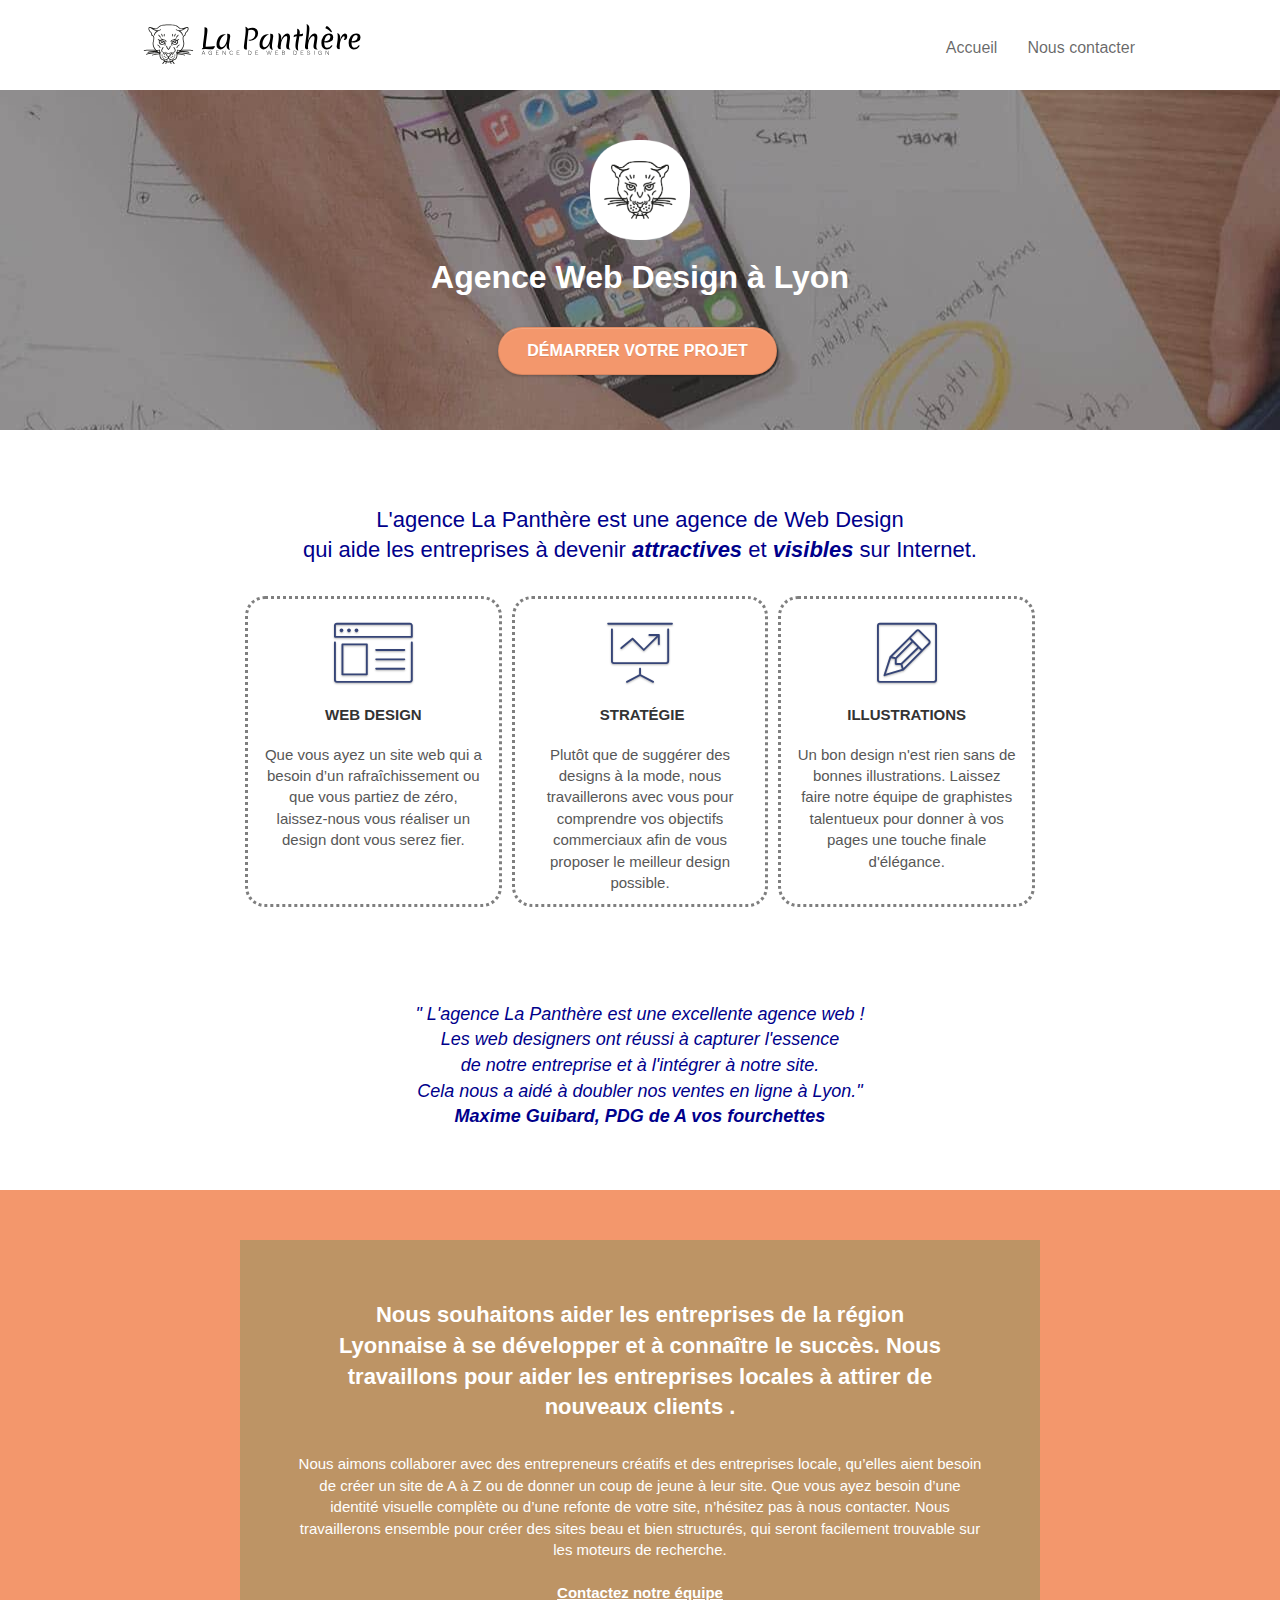
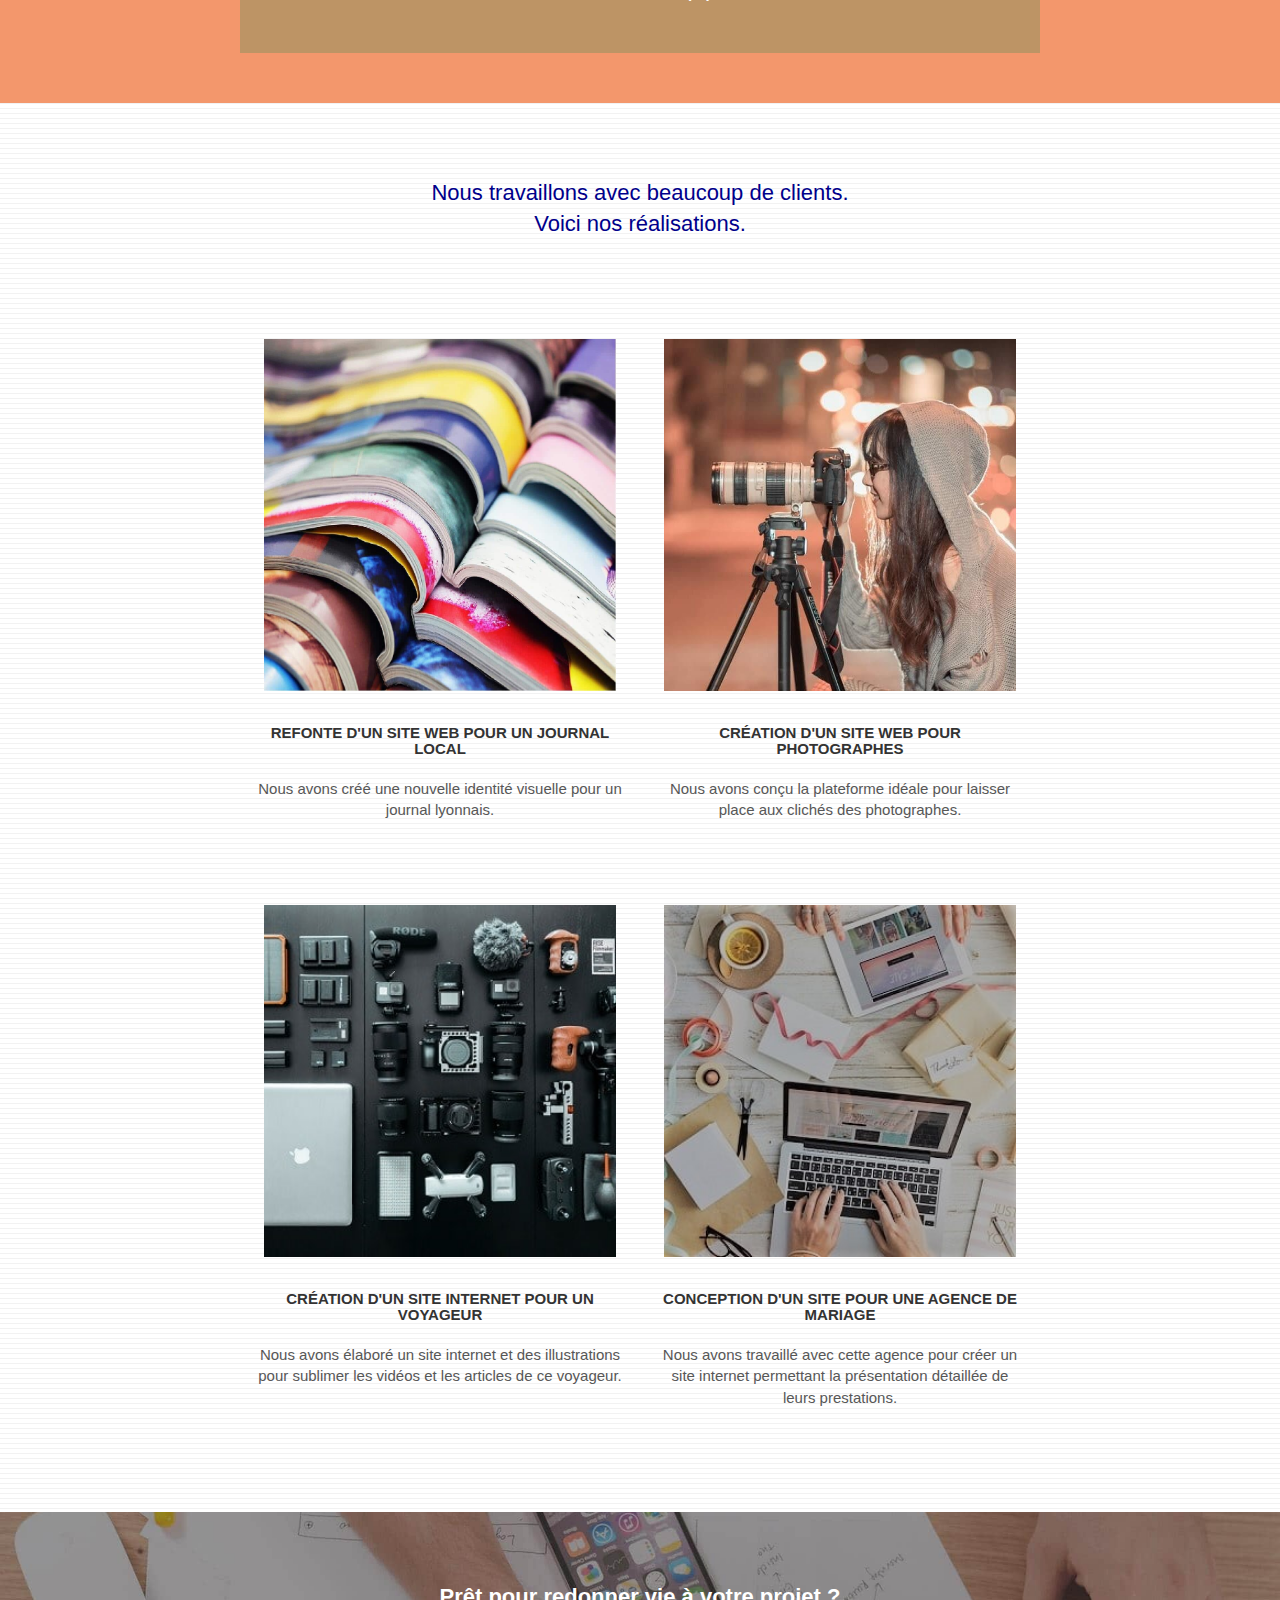
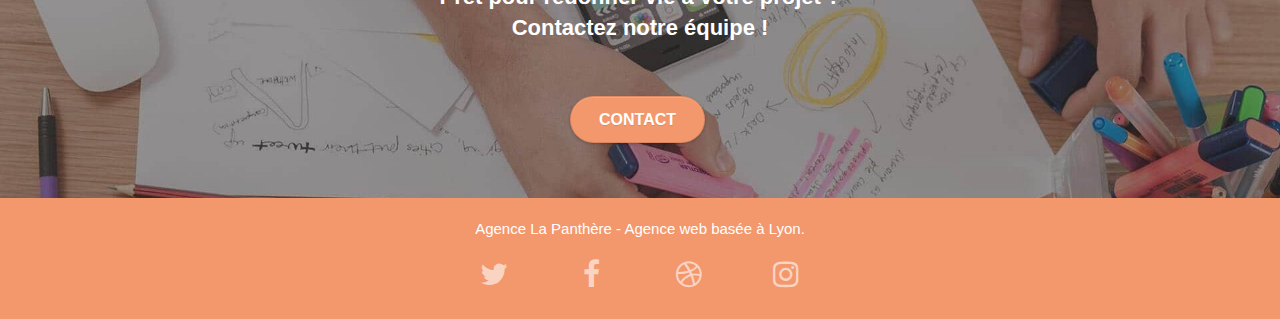
<file: index.html>
<!doctype html>
<html lang="fr">
	<head>
		<meta charset="utf-8">
		<meta name="description" content="L'agence La Panthère à Lyon est experte sur plus de 20 métiers du digital, dont l’ergonomie web et le Webdesign. Nos webdesigners réfléchissent expérience utilisateur, conversion, et esthétisme des interfaces web.">
		<meta name="viewport" content="width=device-width, initial-scale=1.0, viewport-fit=cover">
		<meta name="robots" content="index, follow">
		<link rel="shortcut icon" type="image/png" href="favicon.jpg">
		<link rel="stylesheet" type="text/css" href="./css/bootstrap.css">
		<link rel="stylesheet" type="text/css" href="style.css">
		<link rel="stylesheet" type="text/css" href="./css/font-awesome.css">
		<link rel="stylesheet" type="text/css" href="./css/et-line.css">
		<title>La Panthère - Agence Web Lyon</title>
	<!-- Analytics -->
	<!-- Analytics END -->  
	</head>

	<body>
		<!-- Principal conteneur -->
		<div class="page-container">	
		
			<!-- bloc-0 -->
		<header class="bloc bgc-white l-bloc " id="bloc-0">
			<div class="container bloc-sm">
				<nav class="navbar row">
					<div class="navbar-header">
						<a class="navbar-brand" href="index.html"><img src="img/agence-la-panthere-monochrome.svg" alt="logo de la Panthère, meilleure entreprise webdesign de Lyon. " class="navbar-brand-img"/></a>
						<button id="nav-toggle" type="button" class="ui-navbar-toggle navbar-toggle" data-toggle="collapse" data-target=".navbar-1">
							<span class="sr-only">Toggle navigation</span><span class="icon-bar"></span><span class="icon-bar"></span><span class="icon-bar"></span>
						</button>
					</div>
					<div class="collapse navbar-collapse navbar-1 special-dropdown-nav">
						<ul class="site-navigation nav navbar-nav">
							<li>
								<a href="index.html">Accueil</a>
							</li>
							<li>
								<a href="contact.html">Nous contacter</a>
							</li>
						</ul>
					</div>
				</nav>
			</div>
		</header>
		<!-- bloc-0 END -->

		<!-- bloc-1-presentation -->
		<section class="bloc bgc-dark-slate-blue bg-banniere d-bloc bg-t-edge bloc-bg-texture texture-paper b-parallax" id="bloc-1-hero">
			<div class="container bloc-lg">
				<div class="row tight-width-whitespace">
					<div class="col-sm-12">
						<img src="img/logo.png" class="center-block image-resize-mode" alt="logo de l'entreprise de webdesign à Lyon. La Panthère est agence web de création de site web professionnel" />
						<h1 class="text-center hero-bloc-text tc-white ">
							Agence Web Design à Lyon
						</h1>
						<div class="text-center">
							<a href="contact.html" class="btn btn-lg btn-clean btn-rd cta-hero btn-atomic-tangerine" id="cta-hero">Démarrer votre projet</a>
						</div>
					</div>
				</div>
			</div>
		</section>
		<!-- bloc-1-presentation END -->

		<!-- bloc-2-services -->
		<section class="bloc bgc-white l-bloc" id="bloc-2-services">
			<div class="container bloc-md">
				<div class="row">
					<div class="col-sm-12 text-center">
						<h2> L'agence La Panthère est une agence de Web Design <br>qui aide les entreprises à devenir <strong><i>attractives</i></strong> et <strong><i>visibles</i></strong> sur Internet.</h2>
					</div>
				</div>
				<div class="row voffset-lg med-width-whitespace">
					<div class="col-sm-4">
						<div class="text-center">
							<span class="et-icon-browser sm-shadow icon-dark-slate-blue icons icon-lg"></span>
						</div>
						<h3 class="mg-md text-center">
							Web design
						</h3>
						<p class="text-center ">
							Que vous ayez un site web qui a besoin d&rsquo;un rafraîchissement ou que vous partiez de zéro, laissez-nous vous réaliser un design dont vous serez fier.
						</p>
					</div>
					<div class="col-sm-4">
						<div class="text-center">
							<span class="et-icon-presentation sm-shadow icon-dark-slate-blue icons icon-lg"></span>
						</div>
						<h3 class="mg-md text-center">
							&nbsp;Stratégie
						</h3>
						<p class="text-center ">
							Plutôt que de suggérer des designs à la mode, nous travaillerons avec vous pour comprendre vos objectifs commerciaux afin de vous proposer le meilleur design possible.<br>
						</p>
					</div>
					<div class="col-sm-4">
						<div class="text-center">
							<span class="et-icon-edit sm-shadow icon-dark-slate-blue icons icon-lg"></span>
						</div>
						<h3 class="mg-md text-center">
							Illustrations
						</h3>
						<p class="text-center ">
							Un bon design n'est rien sans de bonnes illustrations. Laissez faire notre équipe de graphistes talentueux pour donner à vos pages une touche finale d'élégance.
						</p>
					</div>
				</div>
				<div class="row voffset-lg voffset">
					<div class="col-xs-12 col-md-8 col-md-offset-2 text-center">
						<h4><i class="opinion">" L'agence La Panthère est une excellente agence web ! <br> Les web designers ont réussi à capturer l'essence <br> de notre entreprise et à l'intégrer à notre site.<br> Cela nous a aidé à doubler nos ventes en ligne à Lyon." <br> <strong> Maxime Guibard, PDG de A vos fourchettes</strong> </i></h4>
					</div>
				</div>
			</div>
		</section>
		<!-- bloc-2-services END -->

		<!-- bloc-3-what-i-do -->
		<section class="bloc tc-white bgc-atomic-tangerine bg-presentation d-bloc bloc-bg-texture texture-paper b-parallax" id="bloc-3-what-i-do">
			<div class="container bloc-lg">
				<div class="row tight-width-whitespace black-background">
					<div class="col-sm-12">
						<h2 class="mg-md text-center tc-white">
							Nous souhaitons aider les entreprises de la région Lyonnaise à se développer et à connaître le succès. Nous travaillons pour aider les entreprises locales à attirer de nouveaux clients .<br>
						</h2>
						<p class="text-center white">
							Nous aimons collaborer avec des entrepreneurs créatifs et des entreprises locale, qu’elles aient besoin de créer un site de A à Z ou de donner un coup de jeune à leur site. Que vous ayez besoin d’une identité visuelle complète ou d’une refonte de votre site, n’hésitez pas à nous contacter. Nous travaillerons ensemble pour créer des sites beau et bien structurés, qui seront facilement trouvable sur les moteurs de recherche. <br><br><a class="ltc-white bold-link" href="contact.html">Contactez notre équipe</a><br>
						</p>
					</div>
				</div>
			</div>
		</section>
		<!-- bloc-3-what-i-do END -->

		<!-- bloc-4-portfolio -->
		<section class="bloc bgc-white bg-lines-h2-bg bg-repeat l-bloc" id="bloc-4-portfolio">
			<div class="container bloc-lg">
				<div class="row">
					<div class="col-sm-12 text-center">
						<h2>Nous travaillons avec beaucoup de clients.<br>Voici nos réalisations.</h2>
					</div>
				</div>
				<div class="row tight-width-whitespace portfolio-row">
					<div class="col-sm-6">
						<a href="#" data-lightbox="img/magazines_journal.jpeg" data-gallery-id="gallery-1" data-caption="Refonte d'un site web pour un journal local" data-frame="snapshot-lb"><img src="img/magazines_journal.jpeg" alt="L'agence de webdesign La Panthère propose un service de refonte de votre site web pour votre journal local." class="img-responsive portfolio-thumb" /></a>
						<h3 class="mg-md text-center">
							Refonte d'un site web pour un journal local
						</h3>
						<p class="text-center">
							Nous avons créé une nouvelle identité visuelle pour un journal lyonnais.
						</p>
					</div>
					<div class="col-sm-6">
						<a href="#" data-lightbox="img/photographe.jpeg" data-gallery-id="gallery-1" data-caption="Création d'un site web pour photographes" data-frame="snapshot-lb"><img src="img/photographe.jpeg" class="img-responsive portfolio-thumb" alt="L'agence de webdesign La Panthère propose un service de refonte de votre site web pour photographes."/></a>
						<h3 class="mg-md text-center">
							Création d'un site web pour photographes
						</h3>
						<p class="text-center">
							Nous avons conçu la plateforme idéale pour laisser place aux clichés des photographes.
						</p>
					</div>
				</div>
				<div class="row tight-width-whitespace portfolio-row">
					<div class="col-sm-6">
						<a href="#" data-lightbox="img/multimedia.jpeg" data-gallery-id="gallery-1" data-caption="Création d'un site internet pour un voyageur" data-frame="snapshot-lb"><img src="img/multimedia.jpeg" class="img-responsive portfolio-thumb" alt="L'agence de webdesign La Panthère propose un service de refonte de votre site web pour voyageur." /></a>
						<h3 class="mg-md text-center">
							Création d'un site internet pour un voyageur
						</h3>
						<p class="text-center">
							Nous avons élaboré un site internet et des illustrations pour sublimer les vidéos et les articles de ce voyageur.
						</p>
					</div>
					<div class="col-sm-6">
						<a href="#" data-lightbox="img/bureau.jpeg" data-gallery-id="gallery-1" data-caption="Conception d'un site pour une agence de mariage" data-frame="snapshot-lb"><img src="img/bureau.jpeg" class="img-responsive portfolio-thumb" alt="L'agence de webdesign La Panthère propose un service de refonte de votre site web pour votre agence de mariage." /></a>
						<h3 class="mg-md text-center">
							Conception d'un site pour une agence de mariage
						</h3>
						<p class="text-center">
							Nous avons travaillé avec cette agence pour créer un site internet permettant la présentation détaillée de leurs prestations.
						</p>
					</div>
				</div>
			</div>
		</section>
		<!-- bloc-4-portfolio END -->

		<!-- bloc-5-cta -->
		<section class="bloc bgc-dark-slate-blue bg-banniere d-bloc bloc-bg-texture texture-paper" id="bloc-5-cta">
			<div class="container bloc-lg">
				<div class="row">
					<h2 class="mg-md text-center tc-white">
						Prêt pour redonner vie à votre projet ?<br>Contactez notre équipe !
					</h2>
					<div class="col-sm-12 text-center">
						<a href="contact.html" class="btn btn-atomic-tangerine btn-clean btn-rd btn-lg cta-hero">Contact</a>
					</div>
				</div>
			</div>
		</section>
		<!-- bloc-5-cta END -->

		<!-- Footer - bloc-8 -->
		<footer class="bloc bgc-atomic-tangerine d-bloc" id="bloc-8">
			<div class="container bloc-sm">
				<div class="row">
					<div class="col-sm-12">
						<p class="text-center white">
							Agence La Panthère - Agence web basée à Lyon.<br>
						</p>
						<div class="row row-no-gutters social">
							<div class="col-sm-3">
								<div class="text-center">
									<a class="social" href="index.html"><span class="fa fa-twitter icon-md"></span></a>
								</div>
							</div>
							<div class="col-sm-3">
								<div class="text-center">
									<a class="social" href="index.html"><span class="fa fa-facebook icon-md"></span></a>
								</div>
							</div>
							<div class="col-sm-3">
								<div class="text-center">
									<a class="social" href="index.html"><span class="fa fa-dribbble icon-md"></span></a>
								</div>
							</div>
							<div class="col-sm-3">
								<div class="text-center">
									<a class="social" href="index.html"><span class="fa fa-instagram icon-md"></span></a>
								</div>
							</div>
						</div>
					</div>
				</div>
			</div>
		</footer>
		<!-- Footer - bloc-8 END -->
		</div>
		<!-- Principal conteneur END -->	

		<script src="./js/jquery-2.1.0.js"></script>
		<script src="./js/bootstrap.js"></script>
		<script src="./js/blocs.js"></script>
		<script src="./js/jquery.touchSwipe.js" defer></script>
		<script src="./js/gmaps.js"></script>
	</body>
</html>
</file>
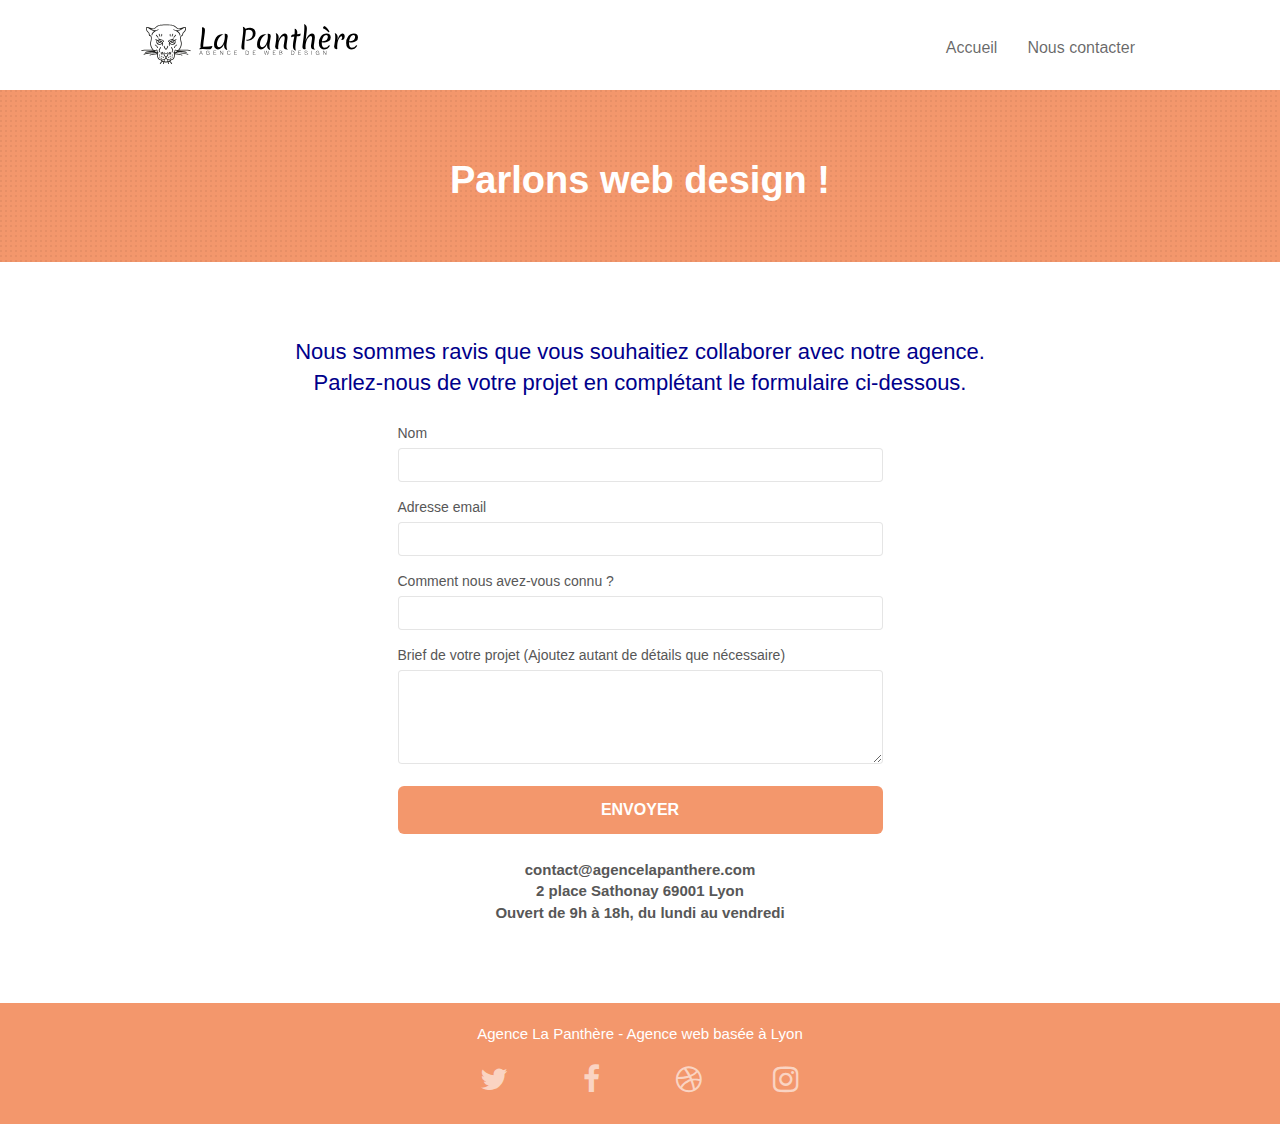
<file: contact.html>
<!doctype html>
<html lang="fr">
	<head>
		<meta charset="utf-8">
		<meta name="description" content="Identifiez vos potentiels de croissance pour accélérer votre business avec les experts de l'agence La Panthère">
		<meta name="viewport" content="width=device-width, initial-scale=1.0, viewport-fit=cover">
		<meta name="robots" content="index, follow">
		<link rel="shortcut icon" type="image/png" href="favicon.jpg">
		<link rel="stylesheet" type="text/css" href="./css/bootstrap.css">
		<link rel="stylesheet" type="text/css" href="style.css">
		<link rel="stylesheet" type="text/css" href="./css/font-awesome.css">
		<link rel="stylesheet" type="text/css" href="./css/et-line.css">
		<title>Audit de vos projets - La Panthère</title>
		<!-- Analytics -->
		<!-- Analytics END -->
	</head>

	<body>
		<!-- Principal conteneur -->
		<div class="page-container">
		
		<!-- bloc-0 -->
		<header class="bloc bgc-white l-bloc " id="bloc-0">
			<div class="container bloc-sm">
				<nav class="navbar row">
					<div class="navbar-header">
						<a class="navbar-brand" href="index.html"><img src="img/agence-la-panthere-monochrome.svg" alt="logo de La Panthère, meilleure entreprise webdesign de Lyon" height="40" /></a>
						<button id="nav-toggle" type="button" class="ui-navbar-toggle navbar-toggle" data-toggle="collapse" data-target=".navbar-1">
							<span class="sr-only">Toggle navigation</span><span class="icon-bar"></span><span class="icon-bar"></span><span class="icon-bar"></span>
						</button>
					</div>
					<div class="collapse navbar-collapse navbar-1 special-dropdown-nav">
						<ul class="site-navigation nav navbar-nav">
							<li>
								<a href="index.html">Accueil</a>
							</li>
							<li>
								<a href="contact.html">Nous contacter</a>
							</li>
						</ul>
					</div>
				</nav>
			</div>
		</header>
		<!-- bloc-0 END -->

		<!-- bloc-6 -->
		<section class="bloc bg-dots-bg bg-repeat bgc-atomic-tangerine d-bloc bloc-bg-texture texture-paper" id="bloc-6">
			<div class="container bloc-lg">
				<div class="row">
					<div class="col-sm-12">
						<h1 class="text-center hero-bloc-text tc-white">
							Parlons web design !
						</h1>
					</div>
				</div>
			</div>
		</section>
		<!-- bloc-6 END -->

		<!-- bloc-7 -->
		<section class="bloc bgc-white l-bloc" id="bloc-7">
			<div class="container bloc-lg">
				<h2>
					Nous sommes ravis que vous souhaitiez collaborer avec notre agence.<br>
					Parlez-nous de votre projet en complétant le formulaire ci-dessous.
				</h2>
				<div class="row container_form">
					<div class="col-sm-6">
						<form id="form_1" novalidate data-success-msg="Your message has been sent.">
							<div class="form-group">
								<label for="name" >
									Nom
								</label>
								<input id="name" class="form-control" aria-required />
							</div>
							<div class="form-group">
								<label for="email">
									Adresse email
								</label>
								<input id="email" class="form-control" type="email" aria-required />
							</div>
							<div class="form-group">
								<label for="input_504">
									Comment nous avez-vous connu ?
								</label>
								<input id="input_504" class="form-control" aria-required  />
							</div>
							<div class="form-group">
								<label for="message">
									Brief de votre projet (Ajoutez autant de détails que nécessaire)<br>
								</label>
								<textarea id="message" class="form-control" rows="4" cols="50" aria-required></textarea>
							</div> 
							<button class="bloc-button btn btn-lg btn-block cta-hero btn-atomic-tangerine" type="submit">
								Envoyer
							</button>
						</form>
					</div>
					<div class="col-sm-6">
						<p class="col-sm-6--bis">
							contact@agencelapanthere.com<br>2 place Sathonay 69001 Lyon<br>Ouvert de 9h à 18h, du lundi au vendredi<br>
						</p>
					</div>
				</div>
			</div>
		</section>
		<!-- bloc-7 END -->

		<!-- ScrollToTop Button -->
		<a class="bloc-button btn btn-d scrollToTop" onclick="scrollToTarget('1')"><span class="fa fa-chevron-up"></span></a>
		<!-- ScrollToTop Button END-->

		<!-- Footer - bloc-8 -->
		<footer class="bloc bgc-atomic-tangerine d-bloc" id="bloc-8">
			<div class="container bloc-sm">
				<div class="row">
					<div class="col-sm-12">
						<p class="text-center white">
							Agence La Panthère - Agence web basée à Lyon<br>
						</p>
						<div class="row row-no-gutters social">
							<div class="col-sm-3">
								<div class="text-center">
									<a class="social" href="index.html"><span class="fa fa-twitter icon-md"></span></a>
								</div>
							</div>
							<div class="col-sm-3">
								<div class="text-center">
									<a class="social" href="index.html"><span class="fa fa-facebook icon-md"></span></a>
								</div>
							</div>
							<div class="col-sm-3">
								<div class="text-center">
									<a class="social" href="index.html"><span class="fa fa-dribbble icon-md"></span></a>
								</div>
							</div>
							<div class="col-sm-3">
								<div class="text-center">
									<a class="social" href="index.html"><span class="fa fa-instagram icon-md"></span></a>
								</div>
							</div>
						</div>
					</div>
				</div>
			</div>
		</footer>
		<!-- Footer - bloc-8 END -->
		</div>
		<!-- Principal conteneur END -->

		<script src="./js/jquery-2.1.0.js"></script>
		<script src="./js/bootstrap.js"></script>
		<script src="./js/blocs.js"></script>
		<script src="./js/jqBootstrapValidation.js"></script>
		<script src="./js/formHandler.js"></script>
	</body>
</html>
</file>
<file: style.css>
body {
    margin: 0;
    padding: 0;
    background: #FFF;
    overflow-x: hidden;
    -webkit-font-smoothing: antialiased;
    -moz-osx-font-smoothing: grayscale;
}

a,
button {
    transition: all .3s ease-in-out;
    outline: none!important;
}

a:hover {
    text-decoration: none;
    cursor: pointer;
}

#page-loading-blocs-notifaction {
    position: fixed;
    top: 0;
    bottom: 0;
    width: 100%;
    z-index: 100000;
    background: #FFFFFF url("img/pageload-spinner.gif") no-repeat center center;
}

.bloc {
    width: 100%;
    clear: both;
    background: 50% 50% no-repeat;
    padding: 0 50px;
    -webkit-background-size: cover;
    -moz-background-size: cover;
    -o-background-size: cover;
    background-size: cover;
    position: relative;
}

.bloc .container {
    padding-left: 0;
    padding-right: 0;
}

.container_form{
    display: flex;
    flex-direction: column;
    align-items: center;
}

.bloc-lg {
    padding: 50px;
}

.bloc-md {
    padding: 50px;
}

.bloc-sm {
    padding: 20px 50px;
}

.col-sm-6--bis {
    text-align: center;
    padding:20px;
    font-weight: bold;
}

.col-sm-12>img{
    width: 100px;
    height:100px;
}

.bg-center,
.bg-l-edge,
.bg-r-edge,
.bg-t-edge,
.bg-b-edge,
.bg-tl-edge,
.bg-bl-edge,
.bg-tr-edge,
.bg-br-edge,
.bg-repeat {
    -webkit-background-size: auto!important;
    -moz-background-size: auto!important;
    -o-background-size: auto!important;
    background-size: auto!important;
}

.bg-repeat {
    background: repeat;
}

.bg-t-edge {
    background: top no-repeat;
}

.texture-paper::before {
    background: url("img/texture-paper.png");
    background-size: 280px 280px;
}

.b-parallax {
    background-attachment: fixed;
}

.d-bloc {
    color: rgba(255, 255, 255, .7);
}

.d-bloc button:hover {
    color: rgba(255, 255, 255, .9);
}

.d-bloc .icon-round,
.d-bloc .icon-square,
.d-bloc .icon-rounded,
.d-bloc .icon-semi-rounded-a,
.d-bloc .icon-semi-rounded-b {
    border-color: rgba(255, 255, 255, .9);
}

.d-bloc .divider-h span {
    border-color: rgba(255, 255, 255, .2);
}

.d-bloc .a-btn,
.d-bloc .navbar a,
.d-bloc .navbar-brand,
.d-bloc a .icon-sm,
.d-bloc a .icon-md,
.d-bloc a .icon-lg,
.d-bloc a .icon-xl,
.d-bloc h1 a,
.d-bloc h2 a,
.d-bloc h3 a,
.d-bloc h4 a,
.d-bloc h5 a,
.d-bloc h6 a,
.d-bloc p a {
    color: rgba(255, 255, 255, .6);
}

.col-sm-4{
    border-radius: 20px;
    border-style: dotted;
    margin:5px;
}

.opinion{
    color:darkblue;
    line-height: 1.42857143;
}

.d-bloc .a-btn:hover,
.d-bloc .navbar a:hover,
.d-bloc .navbar-brand:hover,
.d-bloc a:hover .icon-sm,
.d-bloc a:hover .icon-md,
.d-bloc a:hover .icon-lg,
.d-bloc a:hover .icon-xl,
.d-bloc h1 a:hover,
.d-bloc h2 a:hover,
.d-bloc h3 a:hover,
.d-bloc h4 a:hover,
.d-bloc h5 a:hover,
.d-bloc h6 a:hover,
.d-bloc p a:hover {
    color: rgba(255, 255, 255, 1);
}

.d-bloc .navbar-toggle .icon-bar {
    background: rgba(255, 255, 255, 1);
}

.d-bloc .btn-wire,
.d-bloc .btn-wire:hover {
    color: rgba(255, 255, 255, 1);
    border-color: rgba(255, 255, 255, 1);
}

.d-bloc .panel {
    color: rgba(0, 0, 0, .5);
}

.d-bloc .panel button:hover {
    color: rgba(0, 0, 0, .7);
}

.d-bloc .panel icon {
    border-color: rgba(0, 0, 0, .7);
}

.d-bloc .panel .divider-h span {
    border-color: rgba(0, 0, 0, .1);
}

.d-bloc .panel .a-btn {
    color: rgba(0, 0, 0, .6);
}

.d-bloc .panel .a-btn:hover {
    color: rgba(0, 0, 0, 1);
}

.d-bloc .panel .btn-wire,
.d-bloc .panel .btn-wire:hover {
    color: rgba(0, 0, 0, .7);
    border-color: rgba(0, 0, 0, .3);
}

.d-bloc .panel,
.l-bloc {
    color: rgba(0, 0, 0, .5);
}

.d-bloc .panel button:hover,
.l-bloc button:hover {
    color: rgba(0, 0, 0, .7);
}

.l-bloc .icon-round,
.l-bloc .icon-square,
.l-bloc .icon-rounded,
.l-bloc .icon-semi-rounded-a,
.l-bloc .icon-semi-rounded-b {
    border-color: rgba(0, 0, 0, .7);
}

.d-bloc .panel .divider-h span,
.l-bloc .divider-h span {
    border-color: rgba(0, 0, 0, .1);
}

.d-bloc .panel .a-btn,
.l-bloc .a-btn,
.l-bloc .navbar a,
.l-bloc .navbar-brand,
.l-bloc a .icon-sm,
.l-bloc a .icon-md,
.l-bloc a .icon-lg,
.l-bloc a .icon-xl,
.l-bloc h1 a,
.l-bloc h2 a,
.l-bloc h3 a,
.l-bloc h4 a,
.l-bloc h5 a,
.l-bloc h6 a,
.l-bloc p a {
    color: rgba(0, 0, 0, .6);
}

.d-bloc .panel .a-btn:hover,
.l-bloc .a-btn:hover,
.l-bloc .navbar a:hover,
.l-bloc .navbar-brand:hover,
.l-bloc a:hover .icon-sm,
.l-bloc a:hover .icon-md,
.l-bloc a:hover .icon-lg,
.l-bloc a:hover .icon-xl,
.l-bloc h1 a:hover,
.l-bloc h2 a:hover,
.l-bloc h3 a:hover,
.l-bloc h4 a:hover,
.l-bloc h5 a:hover,
.l-bloc h6 a:hover,
.l-bloc p a:hover {
    color: rgba(0, 0, 0, 1);
}

.l-bloc .navbar-toggle .icon-bar {
    color: rgba(0, 0, 0, .6);
}

.d-bloc .panel .btn-wire,
.d-bloc .panel .btn-wire:hover,
.l-bloc .btn-wire,
.l-bloc .btn-wire:hover {
    color: rgba(0, 0, 0, .7);
    border-color: rgba(0, 0, 0, .3);
}

.voffset {
    margin-top: 30px;
}

.voffset-lg {
    margin-top: 80px;
}

.row-no-gutters {
    margin-right: 0;
    margin-left: 0;
}

.row.row-no-gutters > [class^="col-"],
.row.row-no-gutters > [class*=" col-"] {
    padding-right: 0;
    padding-left: 0;
}

#bloc-1-hero h1 {
    font-size: 32px;
}

.navbar {
    margin-bottom: 0;
    z-index: 1;
}

.navbar-brand {
    height: auto;
    padding: 3px 15px;
    font-size: 25px;
    font-weight: normal;
    font-weight: 600;
    line-height: 44px;
}

.navbar-brand-img {
    margin: 0 5px 0 0;
    display: inline;
    height: 40px;
    width: 100%;
}

.navbar-brand img[src$=svg] {
    min-width: 100px;
}

.nav-center .navbar-brand img {
    margin: 0;
}

.navbar .nav {
    padding-top: 2px;
    margin-right: -16px;
    float: right;
    z-index: 1;
}

.nav > li {
    float: left;
    margin-top: 4px;
    font-size: 16px;
}

.navbar-nav .open .dropdown-menu > li > a {
    text-align: inherit;
}

.nav > li a:hover,
.nav > li a:focus {
    background: transparent;
}

.navbar-toggle {
    margin: 10px 10px 0 0;
    border: 0px;
}

.navbar-toggle:hover {
    background: transparent!important;
}

.navbar-toggle .icon-bar {
    background-color: rgba(0, 0, 0, .5);
    width: 26px;
}

.nav-invert .navbar .nav {
    float: left;
}

.nav-invert .navbar-header,
.nav-invert .navbar-brand {
    float: right;
    position: relative;
    z-index: 2;
}

@media (min-width: 768px) {
    .site-navigation {
        position: absolute;
        top: 50%;
        right: 20px;
        transform: translate(0, -50%);
        -webkit-transform: translateY(-50%);
    }
    .nav > li .dropdown-menu a,
    .nav > li .dropdown-menu a:hover {
        color: #484848;
    }
    .nav-invert .site-navigation {
        left: 0;
        right: 0;
    }
    .nav-center {
        text-align: center;
    }
    .nav-center .navbar-header {
        width: 100%;
    }
    .nav-center .navbar-header,
    .nav-center .navbar-brand,
    .nav-center .nav > li {
        float: none;
        display: inline-block;
    }
    .nav-center .site-navigation {
        position: relative;
        width: 100%;
        right: 0;
        margin-right: 0px;
        margin-top: 20px;
    }
    .nav-center.mini-nav .navbar-toggle {
        float: none;
        margin: 10px auto 0;
    }
}

.nav > li > .dropdown a {
    background: none!important;
    display: block;
    padding: 14px 15px;
}

nav .caret {
    margin: 0 5px;
}

.dropdown-menu .dropdown-menu {
    top: -8px;
    left: 100%;
}

.dropdown-menu .dropmenu-flow-right {
    top: 100%;
    left: 0;
    margin-left: -1px;
    border-top-left-radius: 0;
    border-top-right-radius: 0;
}

.dropdown-menu .dropdown span {
    border: 4px solid black;
    border-top-color: transparent;
    border-right-color: transparent;
    border-bottom-color: transparent;
    margin: 6px -5px 0 0!important;
    float: right;
}

.mg-md {
    margin-top: 10px;
    margin-bottom: 20px;
}

.mg-lg {
    margin-top: 10px;
    margin-bottom: 40px;
}

.btn {
    margin: 0 5px 5px 0;
}

.btn.pull-right {
    margin: 0 0 5px 5px;
}

.btn-d,
.btn-d:hover,
.btn-d:focus {
    color: #FFF;
    background: rgba(0, 0, 0, .3);
}

button {
    outline: none!important;
}

.btn-rd {
    border-radius: 40px;
}

.btn-clean {
    border: 1px solid rgba(0, 0, 0, .08);
    border-bottom-color: rgba(0, 0, 0, .1);
    text-shadow: 0 1px 0 rgba(0, 0, 1, .1);
    box-shadow: 0 1px 3px rgba(0, 0, 1, .25), inset 0 1px 0 0 rgba(255, 255, 255, .15);
}

.icon-md {
    font-size: 30px!important;
}

.icon-lg {
    font-size: 60px!important;
}

.sm-shadow {
    text-shadow: 0 1px 2px rgba(0, 0, 0, .3);
}

.panel-sq,
.panel-sq .panel-heading,
.panel-sq .panel-footer {
    border-radius: 0;
}

.panel-rd {
    border-radius: 30px;
}

.panel-rd .panel-heading {
    border-radius: 29px 29px 0 0;
}

.panel-rd .panel-footer {
    border-radius: 0 0 29px 29px;
}

.form-control {
    border-color: rgba(0, 0, 0, .1);
    box-shadow: none;
}

.scrollToTop {
    width: 40px;
    height: 40px;
    position: fixed;
    bottom: 20px;
    right: 20px;
    opacity: 0;
    z-index: 500;
    transition: all .3s ease-in-out;
}

.scrollToTop span {
    margin-top: 6px;
}

.showScrollTop {
    font-size: 14px;
    opacity: 1;
}

a[data-lightbox] {
    position: relative;
    display: flex;
    justify-content: center;
}

a[data-lightbox]:hover::before {
    content: "+";
    font-family: "HelveticaNeue-Light", "Helvetica Neue Light", "Helvetica Neue", Helvetica, Arial;
    font-size: 32px;
    width: 50px;
    height: 50px;
    margin-right: -25px;
    border-radius: 50%;
    background: rgba(0, 0, 0, .6);
    color: #FFF;
    font-weight: 100;
    z-index: 1;
    position: absolute;
    top: 50%;
    transform: translateY(-50%);
    -webkit-transform: translateY(-50%);
    text-align:center;
}

a[data-lightbox]:hover img {
    opacity: 0.6;
    -webkit-animation-fill-mode: none;
    animation-fill-mode: none;
}

#lightbox-modal {
    display: flex;
    align-items: center;
}

#lightbox-modal .modal-dialog {
    width: 90%;
    max-width: 900px;
    margin: 0 auto 0;
}

#lightbox-modal .modal-dialog img {
    max-height: 90vh;
    margin: 0 auto;
}

.lightbox-caption {
    padding: 20px;
    color: #FFF;
    background: rgba(0, 0, 0, .5);
    position: absolute;
    left: 15px;
    right: 15px;
    bottom: 5px;
}

.close-lightbox {
    color: #FFF;
    font-size: 30px;
    position: absolute;
    top: 20px;
    right: 20px;
    z-index: 20;
    background: rgba(0, 0, 0, .5);
    border: none;
    line-height: 30px;
    padding: 0 9px 5px;
    opacity: 0.3;
}

.close-lightbox:hover,
.next-lightbox:hover,
.prev-lightbox:hover {
    opacity: 1.0;
    color: #FFF;
}

.next-lightbox,
.prev-lightbox {
    font-size: 20px;
    color: rgba(255, 255, 255, .9);
    background: rgba(0, 0, 0, .5);
    transition: all .2s ease-in-out;
    position: absolute;
    top: 45%;
    z-index: 1;
    opacity: 0.4;
}

.next-lightbox {
    padding: 6px 8px 1px 13px;
    right: 25px;
}

.prev-lightbox {
    padding: 6px 13px 1px 10px;
    left: 25px;
}

.snapshot-lb .modal-body {
    padding-bottom: 45px;
}

.snapshot-lb .lightbox-caption {
    padding: 0;
    color: rgba(0, 0, 0, .5);
    background: none;
}

h1,
h2,
h3,
h4,
h5,
h6,
p,
label,
.btn,
a {
    font-family: "helvetica";
    font-weight: 400;
    color: #575757;
}

.container {
    max-width: 1000px;
}

.hero-bloc-text {
    font-size: 38px;
}

.hero-bloc-text-sub {
    font-size: 36px;
}

.statement-bloc-text {
    line-height: 26px;
    font-style: italic;
    font-size: 20px;
    text-align: center;
    font-weight: lighter;
    max-width: 520px;
    margin: auto auto auto auto;
}

p {
    font-size: 15px;
}

.tight-width-whitespace {
    max-width: 800px;
    margin: auto auto auto auto;
}

.h1 {
    font-size: 20px;
    font-family: "Open Sans";
}

.cta-hero {
    margin-top: 22px;
    color: #FFFFFF!important;
    text-transform: uppercase;
    padding: 12px 28px 12px 28px;
    font-size: 16px;
    font-weight: 700;
}

.social {
    max-width: 400px;
    margin: auto auto auto auto;
    display: flex;
    justify-content: center;
    flex-direction: row;
    padding:5px;
}

h2 {
    font-size: 22px;
    line-height: 1.4em;
    color:darkblue;
    text-align: center;
    padding:10px;
    margin:15px;
}

h3 {
    font-size: 15px;
    text-transform: uppercase;
    font-weight: 700;
    color: #333333!important;
}

.med-width-whitespace {
    max-width: 800px;
    margin: auto auto auto auto;
    box-shadow: 0px 0px 0px #000000;
    display: flex;
}

h1 {
    color: #333333!important;
}

h4 {
    color: #333333!important;
}

.icons {
    margin-bottom: 14px;
    margin-top: 24px;
}

.white {
    color: #FFFFFF!important;
}

.portfolio-thumb {
    padding: 24px;
    width: 400px;
    height: 400px;
}

.portfolio-row {
    margin-bottom: 44px;
    margin-top: 50px;
}

.avatar {
    box-shadow: 0px 4px 9px rgba(0, 0, 0, 0.3);
}

.black-background {
    background-color: rgba(165, 147, 99, 0.7);
    padding: 40px 40px 40px 40px;
}

.bold-link {
    font-weight: 900;
    text-decoration: underline!important;
}

.bgc-white {
    background-color: #FFFFFF;
}

.bgc-dark-slate-blue {
    background-color: #364577;
}

.bgc-atomic-tangerine {
    background-color: #F3976C;
}

.tc-white {
    color: #FFFFFF!important;
    font-weight: bold;
}

.btn-atomic-tangerine {
    background: #F3976C;
    color: #FFFFFF!important;
}

.btn-atomic-tangerine:hover {
    background: #c27956!important;
    color: #FFFFFF!important;
}

.ltc-white {
    color: #FFFFFF!important;
}

.ltc-white:hover {
    color: darkblue !important;
}

.ltc-atomic-tangerine {
    color: #F3976C!important;
}

.ltc-atomic-tangerine:hover {
    color: #c27956!important;
}

.icon-dark-slate-blue {
    color: #364577!important;
    border-color: #364577!important;
}

.bg-dots-bg {
    background-image: url("img/dots-bg.png");
}

.bg-lines-h2-bg {
    background-image: url("img/lines-h2-bg.png");
}

.bg-banniere {
    background-image: url("img/agence-la-panthere.jpeg");
}

.bg-presentation {
    background-image: url("img/image-de-presentation.jpeg");
}

@media (max-width: 1024px) {
    .bloc {
        padding-left: 20px;
        padding-right: 20px;
    }
    .bloc.full-width-bloc,
    .bloc-tile-2.full-width-bloc .container,
    .bloc-tile-3.full-width-bloc .container,
    .bloc-tile-4.full-width-bloc .container {
        padding-left: 0;
        padding-right: 0;
    }
}

@media (max-width: 992px) and (min-width: 768px) {
    .navbar .nav {
        max-width: 80%
    }
    .nav-center.navbar .nav {
        max-width: 100%
    }
}

@media only screen and (min-width: 768px) and (max-width: 1024px) and (orientation: landscape) {
    .b-parallax {
        background-attachment: scroll;
    }
}

@media only screen and (min-width: 1024px) and (max-width: 1366px) and (-webkit-min-pixel-ratio: 1.5) {
    .b-parallax {
        background-attachment: scroll;
    }
}

@media (max-width: 991px) {
    .container {
        width: 100%;
    }
    .b-parallax {
        background-attachment: scroll;
    }
    .page-container,
    #hero-bloc {
        overflow-x: hidden;
        position: relative;
    }
    
    .bloc-group,
    .bloc-group .bloc {
        display: block;
        width: 100%;
    }
    .bloc-fill-screen .fill-bloc-top-edge,
    .bloc-fill-screen .fill-bloc-bottom-edge {
        padding: 0 20px;
    }
}

@media (max-width: 767px) {
    .page-container {
        overflow-x: hidden;
        position: relative;
    }
    h1,
    h2,
    h3,
    h4,
    h5,
    h6,
    p,
    #disqus_thread {
        padding-left: 10px!important;
        padding-right: 10px!important;
    }
    .b-parallax {
        background-attachment: scroll;
    }
    .navbar .nav {
        padding-top: 0;
        border-top: 1px solid rgba(0, 0, 0, .2);
        float: none!important;
    }
    .navbar.row {
        margin-left: 0;
        margin-right: 0;
    }
    .site-navigation {
        position: inherit;
        transform: none;
        -webkit-transform: none;
        -ms-transform: none;
    }
    .nav > li {
        margin-top: 0;
        border-bottom: 1px solid rgba(0, 0, 0, .1);
        background: rgba(0, 0, 0, .05);
        text-align: left;
        padding-left: 15px;
        width: 100%;
    }
    .nav > li:hover {
        background: rgba(0, 0, 0, .08);
    }
    .dropdown .dropdown a .caret {
        float: none;
        margin: 5px 0 0 10px!important;
        border: 4px solid black;
        border-bottom-color: transparent;
        border-right-color: transparent;
        border-left-color: transparent;
    }
    #hero-bloc .navbar .nav {
        background: rgba(0, 0, 0, .8);
    }
    #hero-bloc .navbar .nav a {
        color: rgba(255, 255, 255, .6);
    }
    .hero {
        padding: 50px 0;
    }
    .hero-nav {
        left: -1px;
        right: -1px;
    }
    .navbar-collapse {
        padding: 0;
        overflow-x: hidden;
        -webkit-box-shadow: none;
        box-shadow: none;
    }
    .navbar-brand img {
        max-height: 40px;
        width: 100%;
    }
    .nav-invert .navbar-header {
        float: none;
        width: 100%;
    }
    .nav-invert .navbar-toggle {
        float: left;
        margin-left: 10px;
    }
    .bloc {
        padding-left: 0;
        padding-right: 0;
    }
    .bloc-xxl,
    .bloc-xl,
    .bloc-lg {
        padding: 40px 0;
    }
    .bloc-sm,
    .bloc-md {
        padding-left: 0;
        padding-right: 0;
    }
    .bloc-tile-2 .container,
    .bloc-tile-3 .container,
    .bloc-tile-4 .container,
    .bloc-fill-screen .fill-bloc-top-edge,
    .bloc-fill-screen .fill-bloc-bottom-edge {
        padding-left: 0;
        padding-right: 0;
    }
    .a-block {
        padding: 0 10px;
    }
    .btn-dwn {
        display: none;
    }
    .voffset {
        margin-top: 5px;
    }
    .voffset-md {
        margin-top: 20px;
    }
    .voffset-lg {
        margin-top: 30px;
        flex-direction: column;
    }
    form {
        padding: 10px;
    }
    .close-lightbox {
        display: inline-block;
    }
    .blocsapp-device-iphone5 {
        background-size: 216px 425px;
        padding-top: 60px;
        width: 216px;
        height: 425px;
    }
    .blocsapp-device-iphone5 img {
        width: 180px;
        height: 320px;
    }
}

@media (max-width: 400px) {
    .bloc {
        padding-left: 0;
        padding-right: 0;
    }
}

@media (max-width: 767px) {
    .bloc-mob-center-text {
        text-align: center;
    }
}
</file>
<file: css/et-line.css>
@font-face {
    font-family: et-line;
    src: url(../fonts/et-line.eot);
    src: url(../fonts/et-line.eot?#iefix) format('embedded-opentype'), url(../fonts/et-line.woff) format('woff'), url(../fonts/et-line.ttf) format('truetype'), url(../fonts/et-line.svg#et-line) format('svg');
    font-weight: 400;
    font-style: normal
}

.et-icon-adjustments,
.et-icon-alarmclock,
.et-icon-anchor,
.et-icon-aperture,
.et-icon-attachment,
.et-icon-bargraph,
.et-icon-basket,
.et-icon-beaker,
.et-icon-bike,
.et-icon-book-open,
.et-icon-briefcase,
.et-icon-browser,
.et-icon-calendar,
.et-icon-camera,
.et-icon-caution,
.et-icon-chat,
.et-icon-circle-compass,
.et-icon-clipboard,
.et-icon-clock,
.et-icon-cloud,
.et-icon-compass,
.et-icon-desktop,
.et-icon-dial,
.et-icon-document,
.et-icon-documents,
.et-icon-download,
.et-icon-dribbble,
.et-icon-edit,
.et-icon-envelope,
.et-icon-expand,
.et-icon-facebook,
.et-icon-flag,
.et-icon-focus,
.et-icon-gears,
.et-icon-genius,
.et-icon-gift,
.et-icon-global,
.et-icon-globe,
.et-icon-googleplus,
.et-icon-grid,
.et-icon-happy,
.et-icon-hazardous,
.et-icon-heart,
.et-icon-hotairballoon,
.et-icon-hourglass,
.et-icon-key,
.et-icon-laptop,
.et-icon-layers,
.et-icon-lifesaver,
.et-icon-lightbulb,
.et-icon-linegraph,
.et-icon-linkedin,
.et-icon-lock,
.et-icon-magnifying-glass,
.et-icon-map,
.et-icon-map-pin,
.et-icon-megaphone,
.et-icon-mic,
.et-icon-mobile,
.et-icon-newspaper,
.et-icon-notebook,
.et-icon-paintbrush,
.et-icon-paperclip,
.et-icon-pencil,
.et-icon-phone,
.et-icon-picture,
.et-icon-pictures,
.et-icon-piechart,
.et-icon-presentation,
.et-icon-pricetags,
.et-icon-printer,
.et-icon-profile-female,
.et-icon-profile-male,
.et-icon-puzzle,
.et-icon-quote,
.et-icon-recycle,
.et-icon-refresh,
.et-icon-ribbon,
.et-icon-rss,
.et-icon-sad,
.et-icon-scissors,
.et-icon-scope,
.et-icon-search,
.et-icon-shield,
.et-icon-speedometer,
.et-icon-strategy,
.et-icon-streetsign,
.et-icon-tablet,
.et-icon-target,
.et-icon-telescope,
.et-icon-toolbox,
.et-icon-tools,
.et-icon-tools-2,
.et-icon-trophy,
.et-icon-tumblr,
.et-icon-twitter,
.et-icon-upload,
.et-icon-video,
.et-icon-wallet,
.et-icon-wine {
    font-family: et-line;
    speak: none;
    font-style: normal;
    font-weight: 400;
    font-variant: normal;
    text-transform: none;
    line-height: 1;
    -webkit-font-smoothing: antialiased;
    -moz-osx-font-smoothing: grayscale;
    display: inline-block
}

.et-icon-mobile:before {
    content: "\e000"
}

.et-icon-laptop:before {
    content: "\e001"
}

.et-icon-desktop:before {
    content: "\e002"
}

.et-icon-tablet:before {
    content: "\e003"
}

.et-icon-phone:before {
    content: "\e004"
}

.et-icon-document:before {
    content: "\e005"
}

.et-icon-documents:before {
    content: "\e006"
}

.et-icon-search:before {
    content: "\e007"
}

.et-icon-clipboard:before {
    content: "\e008"
}

.et-icon-newspaper:before {
    content: "\e009"
}

.et-icon-notebook:before {
    content: "\e00a"
}

.et-icon-book-open:before {
    content: "\e00b"
}

.et-icon-browser:before {
    content: "\e00c"
}

.et-icon-calendar:before {
    content: "\e00d"
}

.et-icon-presentation:before {
    content: "\e00e"
}

.et-icon-picture:before {
    content: "\e00f"
}

.et-icon-pictures:before {
    content: "\e010"
}

.et-icon-video:before {
    content: "\e011"
}

.et-icon-camera:before {
    content: "\e012"
}

.et-icon-printer:before {
    content: "\e013"
}

.et-icon-toolbox:before {
    content: "\e014"
}

.et-icon-briefcase:before {
    content: "\e015"
}

.et-icon-wallet:before {
    content: "\e016"
}

.et-icon-gift:before {
    content: "\e017"
}

.et-icon-bargraph:before {
    content: "\e018"
}

.et-icon-grid:before {
    content: "\e019"
}

.et-icon-expand:before {
    content: "\e01a"
}

.et-icon-focus:before {
    content: "\e01b"
}

.et-icon-edit:before {
    content: "\e01c"
}

.et-icon-adjustments:before {
    content: "\e01d"
}

.et-icon-ribbon:before {
    content: "\e01e"
}

.et-icon-hourglass:before {
    content: "\e01f"
}

.et-icon-lock:before {
    content: "\e020"
}

.et-icon-megaphone:before {
    content: "\e021"
}

.et-icon-shield:before {
    content: "\e022"
}

.et-icon-trophy:before {
    content: "\e023"
}

.et-icon-flag:before {
    content: "\e024"
}

.et-icon-map:before {
    content: "\e025"
}

.et-icon-puzzle:before {
    content: "\e026"
}

.et-icon-basket:before {
    content: "\e027"
}

.et-icon-envelope:before {
    content: "\e028"
}

.et-icon-streetsign:before {
    content: "\e029"
}

.et-icon-telescope:before {
    content: "\e02a"
}

.et-icon-gears:before {
    content: "\e02b"
}

.et-icon-key:before {
    content: "\e02c"
}

.et-icon-paperclip:before {
    content: "\e02d"
}

.et-icon-attachment:before {
    content: "\e02e"
}

.et-icon-pricetags:before {
    content: "\e02f"
}

.et-icon-lightbulb:before {
    content: "\e030"
}

.et-icon-layers:before {
    content: "\e031"
}

.et-icon-pencil:before {
    content: "\e032"
}

.et-icon-tools:before {
    content: "\e033"
}

.et-icon-tools-2:before {
    content: "\e034"
}

.et-icon-scissors:before {
    content: "\e035"
}

.et-icon-paintbrush:before {
    content: "\e036"
}

.et-icon-magnifying-glass:before {
    content: "\e037"
}

.et-icon-circle-compass:before {
    content: "\e038"
}

.et-icon-linegraph:before {
    content: "\e039"
}

.et-icon-mic:before {
    content: "\e03a"
}

.et-icon-strategy:before {
    content: "\e03b"
}

.et-icon-beaker:before {
    content: "\e03c"
}

.et-icon-caution:before {
    content: "\e03d"
}

.et-icon-recycle:before {
    content: "\e03e"
}

.et-icon-anchor:before {
    content: "\e03f"
}

.et-icon-profile-male:before {
    content: "\e040"
}

.et-icon-profile-female:before {
    content: "\e041"
}

.et-icon-bike:before {
    content: "\e042"
}

.et-icon-wine:before {
    content: "\e043"
}

.et-icon-hotairballoon:before {
    content: "\e044"
}

.et-icon-globe:before {
    content: "\e045"
}

.et-icon-genius:before {
    content: "\e046"
}

.et-icon-map-pin:before {
    content: "\e047"
}

.et-icon-dial:before {
    content: "\e048"
}

.et-icon-chat:before {
    content: "\e049"
}

.et-icon-heart:before {
    content: "\e04a"
}

.et-icon-cloud:before {
    content: "\e04b"
}

.et-icon-upload:before {
    content: "\e04c"
}

.et-icon-download:before {
    content: "\e04d"
}

.et-icon-target:before {
    content: "\e04e"
}

.et-icon-hazardous:before {
    content: "\e04f"
}

.et-icon-piechart:before {
    content: "\e050"
}

.et-icon-speedometer:before {
    content: "\e051"
}

.et-icon-global:before {
    content: "\e052"
}

.et-icon-compass:before {
    content: "\e053"
}

.et-icon-lifesaver:before {
    content: "\e054"
}

.et-icon-clock:before {
    content: "\e055"
}

.et-icon-aperture:before {
    content: "\e056"
}

.et-icon-quote:before {
    content: "\e057"
}

.et-icon-scope:before {
    content: "\e058"
}

.et-icon-alarmclock:before {
    content: "\e059"
}

.et-icon-refresh:before {
    content: "\e05a"
}

.et-icon-happy:before {
    content: "\e05b"
}

.et-icon-sad:before {
    content: "\e05c"
}

.et-icon-facebook:before {
    content: "\e05d"
}

.et-icon-twitter:before {
    content: "\e05e"
}

.et-icon-googleplus:before {
    content: "\e05f"
}

.et-icon-rss:before {
    content: "\e060"
}

.et-icon-tumblr:before {
    content: "\e061"
}

.et-icon-linkedin:before {
    content: "\e062"
}

.et-icon-dribbble:before {
    content: "\e063"
}
</file>
